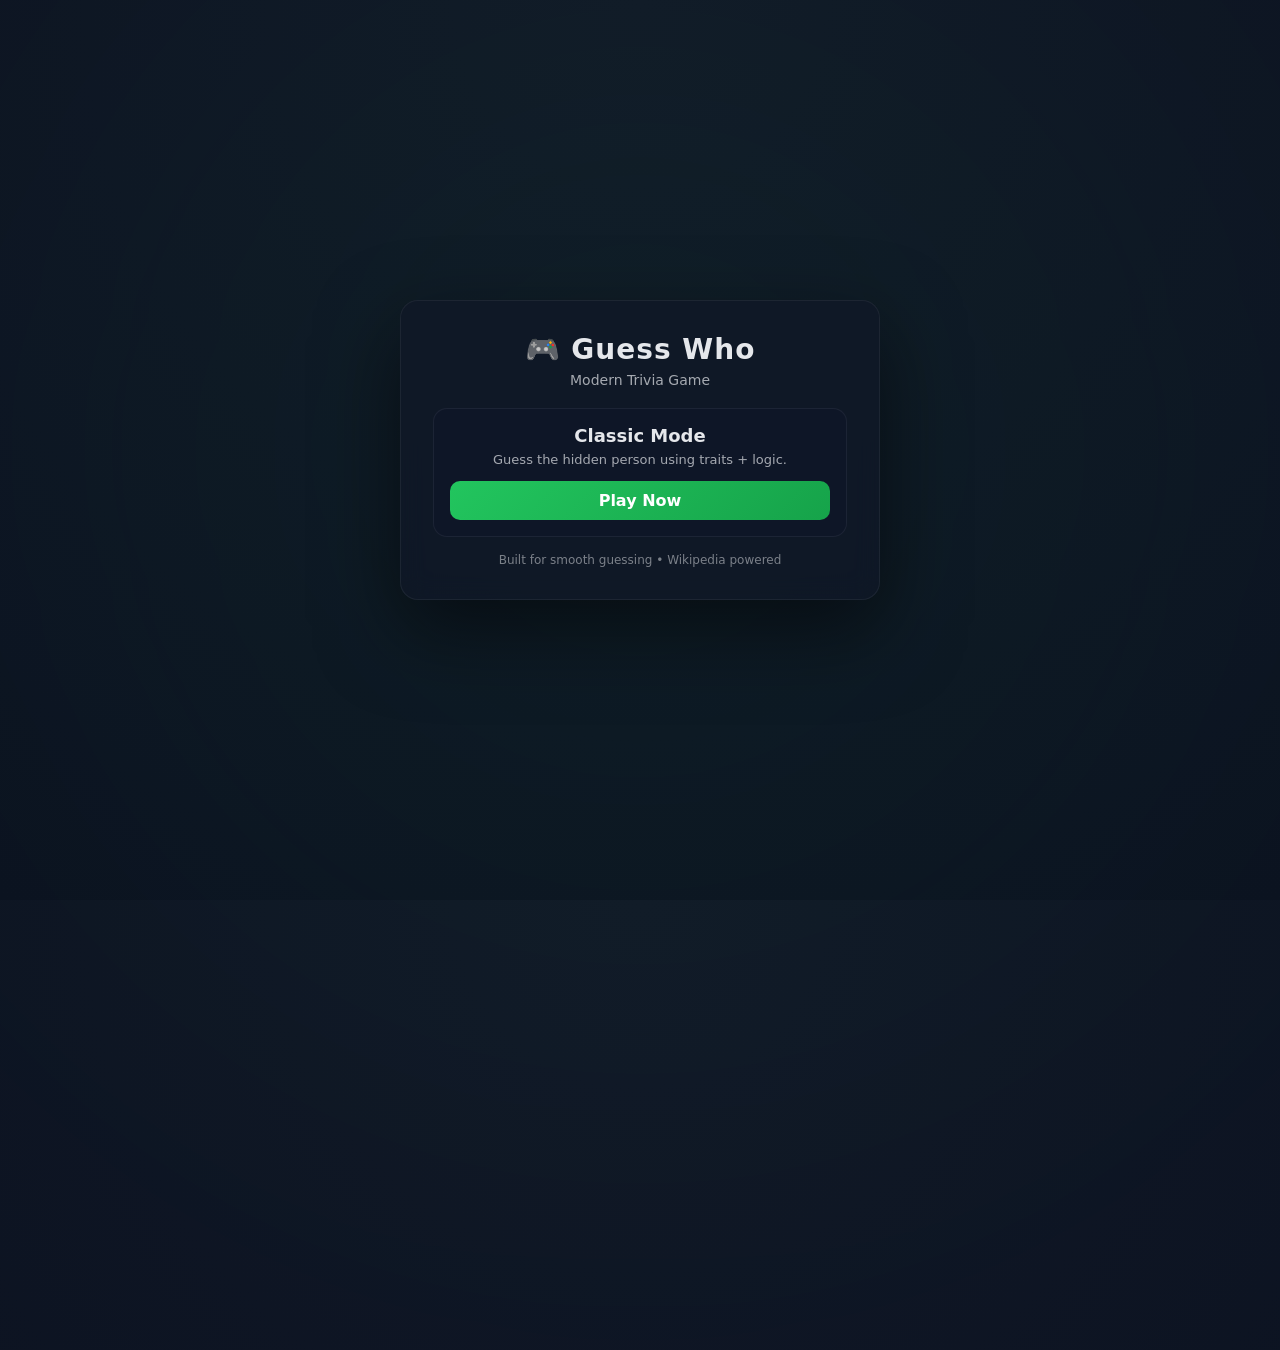
<file: index.html>
<!DOCTYPE html>
<html lang="en">
<head>
  <meta charset="UTF-8">
  <title>Guess Who</title>
  <link rel="stylesheet" href="menu.css">
</head>
<body class="menu-body">

  <div class="glow-bg"></div>

  <div class="menu-wrapper">
    <h1 class="title">🎮 Guess Who</h1>
    <p class="subtitle">Modern Trivia Game</p>

    <div class="menu-card">
      <h2>Classic Mode</h2>
      <p>Guess the hidden person using traits + logic.</p>
      <a href="game.html" class="btn">Play Now</a>
    </div>

    <div class="menu-footer">
      Built for smooth guessing • Wikipedia powered
    </div>
  </div>

</body>
</html>
</file>
<file: menu.css>
/* =========================
   BASE RESET
========================= */
* {
  margin: 0;
  padding: 0;
  box-sizing: border-box;
  font-family: ui-sans-serif, system-ui, -apple-system, Segoe UI, Roboto;
}

body.menu-body {
  margin: 0; /* IMPORTANT: removes default browser spacing */
  min-height: 100vh; /* ensures full viewport height */

  display: flex;
  align-items: center;
  justify-content: center;

  background: radial-gradient(circle at top, #111827, #0b1220);
  color: #e5e7eb;

  position: relative;
}

/* =========================
   BACKGROUND (SUBTLE, NOT LOUD)
========================= */
.glow-bg {
  position: absolute;
  inset: -50%;
  background: radial-gradient(circle, #22c55e22, transparent 60%);
  filter: blur(120px);
  opacity: 0.4;
  z-index: 0;
}

/* =========================
   MENU WRAPPER (MATCH CONTAINER)
========================= */
.menu-wrapper {
  position: relative;
  z-index: 1;
  text-align: center;

  padding: 32px;
  width: 480px;
  max-width: 92vw;

  border-radius: 18px;
  background: rgba(17, 24, 39, 0.7);
  border: 1px solid rgba(255,255,255,0.06);
  backdrop-filter: blur(12px);

  box-shadow: 0 30px 80px rgba(0,0,0,0.5);

  animation: fadeUp 0.4s ease;
}

/* =========================
   TITLE (SIMPLER LIKE GAME)
========================= */
.title {
  font-size: 28px;
  font-weight: 700;
  letter-spacing: 1px;
  margin-bottom: 6px;
}

/* =========================
   SUBTITLE
========================= */
.subtitle {
  font-size: 14px;
  opacity: 0.7;
  margin-bottom: 20px;
}

/* =========================
   MENU CARD (MATCH TRAIT BOX STYLE)
========================= */
.menu-card {
  padding: 16px;
  border-radius: 14px;

  background: rgba(15, 23, 42, 0.6);
  border: 1px solid rgba(255,255,255,0.06);

  transition: 0.2s;
}

.menu-card:hover {
  transform: translateY(-3px);
  border-color: rgba(34,197,94,0.3);
  box-shadow: 0 12px 30px rgba(34,197,94,0.15);
}

/* card text */
.menu-card h2 {
  font-size: 18px;
  margin-bottom: 6px;
}

.menu-card p {
  font-size: 13px;
  opacity: 0.7;
  margin-bottom: 14px;
}

/* =========================
   BUTTON (MATCH GAME BUTTONS)
========================= */
.btn {
  display: inline-block;
  width: 100%;
  padding: 10px;

  border-radius: 10px;
  text-decoration: none;

  background: linear-gradient(135deg, #22c55e, #16a34a);
  color: white;
  font-weight: 600;

  transition: 0.2s;
}

.btn:hover {
  transform: translateY(-2px);
  box-shadow: 0 12px 25px rgba(34,197,94,0.25);
}

/* =========================
   FOOTER
========================= */
.menu-footer {
  margin-top: 16px;
  font-size: 12px;
  opacity: 0.5;
}

/* =========================
   ANIMATION (MATCH GAME)
========================= */
@keyframes fadeUp {
  from {
    opacity: 0;
    transform: translateY(10px);
  }
  to {
    opacity: 1;
    transform: translateY(0);
  }
}
</file>
